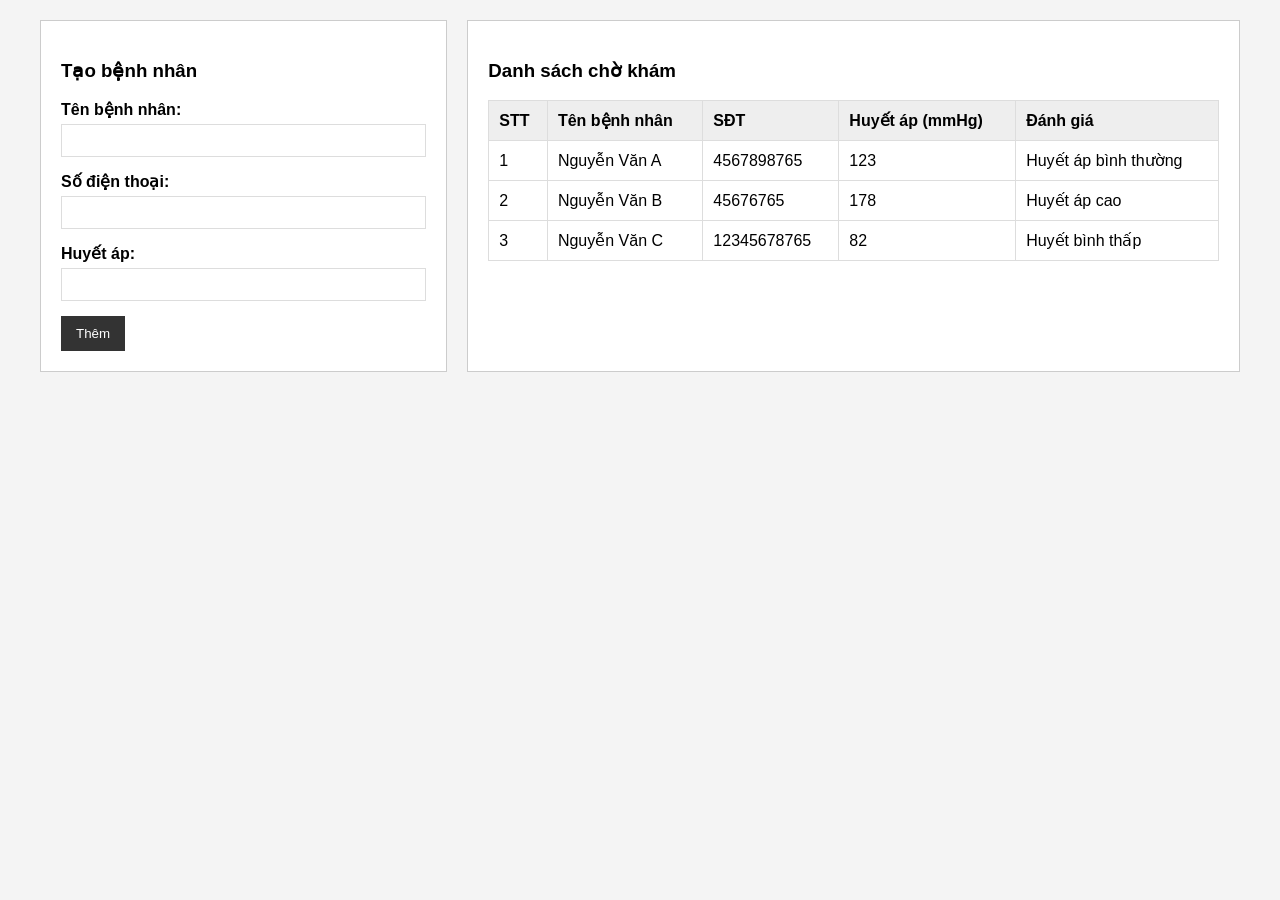
<file: BAITHI/index.html>
<!doctype html>
<html lang="en">
  <head>
    <meta charset="UTF-8" />
    <meta name="viewport" content="width=device-width, initial-scale=1.0" />
    <title>Document</title>
    <style>
      /* Reset cơ bản */
      * {
        box-sizing: border-box;
        font-family: Arial, sans-serif;
      }
      body {
        margin: 20px;
        background-color: #f4f4f4;
      }
      .container {
        display: flex;
        gap: 20px;
        max-width: 1200px;
        margin: auto;
      }

      /* Khu vực Form bên trái */
      .form-container {
        flex: 1;
        background: white;
        padding: 20px;
        border: 1px solid #ccc;
      }
      .form-group {
        margin-bottom: 15px;
      }
      .form-group label {
        display: block;
        font-weight: bold;
        margin-bottom: 5px;
      }
      .form-group input,
      .form-group select {
        width: 100%;
        padding: 8px;
        border: 1px solid #ddd;
      }
      button {
        cursor: pointer;
        padding: 10px 15px;
        background: #333;
        color: white;
        border: none;
      }
      button:hover {
        background: #555;
      }

      /* Khu vực Bảng bên phải */
      .list-container {
        flex: 2;
        background: white;
        padding: 20px;
        border: 1px solid #ccc;
      }
      .filter-group {
        margin-bottom: 15px;
        display: flex;
        gap: 10px;
      }
      table {
        width: 100%;
        border-collapse: collapse;
        margin-top: 10px;
      }
      table,
      th,
      td {
        border: 1px solid #ddd;
      }
      th,
      td {
        padding: 10px;
        text-align: left;
      }
      th {
        background-color: #eee;
      }

      /* Trạng thái đặc biệt */
      .priority-high {
        color: red;
        font-weight: bold;
      }
      .even-row {
        background-color: #fafafa;
      }
    </style>
  </head>
  <body>
    <div class="container">
      <div class="form-container">
        <h3>Tạo bệnh nhân</h3>
        <div class="form-group">
          <label>Tên bệnh nhân:</label>
          <input type="text" id="patientName" />
        </div>
        <div class="form-group">
          <label>Số điện thoại:</label>
          <input type="text" id="patientPhone" />
        </div>
        <div class="form-group">
          <label>Huyết áp:</label>
          <input type="number" id="blood-pressure" />
        </div>
        <button id="btnRegister">Thêm</button>
      </div>

      <div class="list-container">
        <h3>Danh sách chờ khám</h3>
        <table>
          <thead>
            <tr>
              <th>STT</th>
              <th>Tên bệnh nhân</th>
              <th>SĐT</th>
              <th>Huyết áp (mmHg)</th>
              <th>Đánh giá</th>
            </tr>
          </thead>
          <tbody id="listPatient">
           
          </tbody>
        </table>
      </div>
    </div>
    <script src="./script.js"></script>
  </body>
</html>
</file>
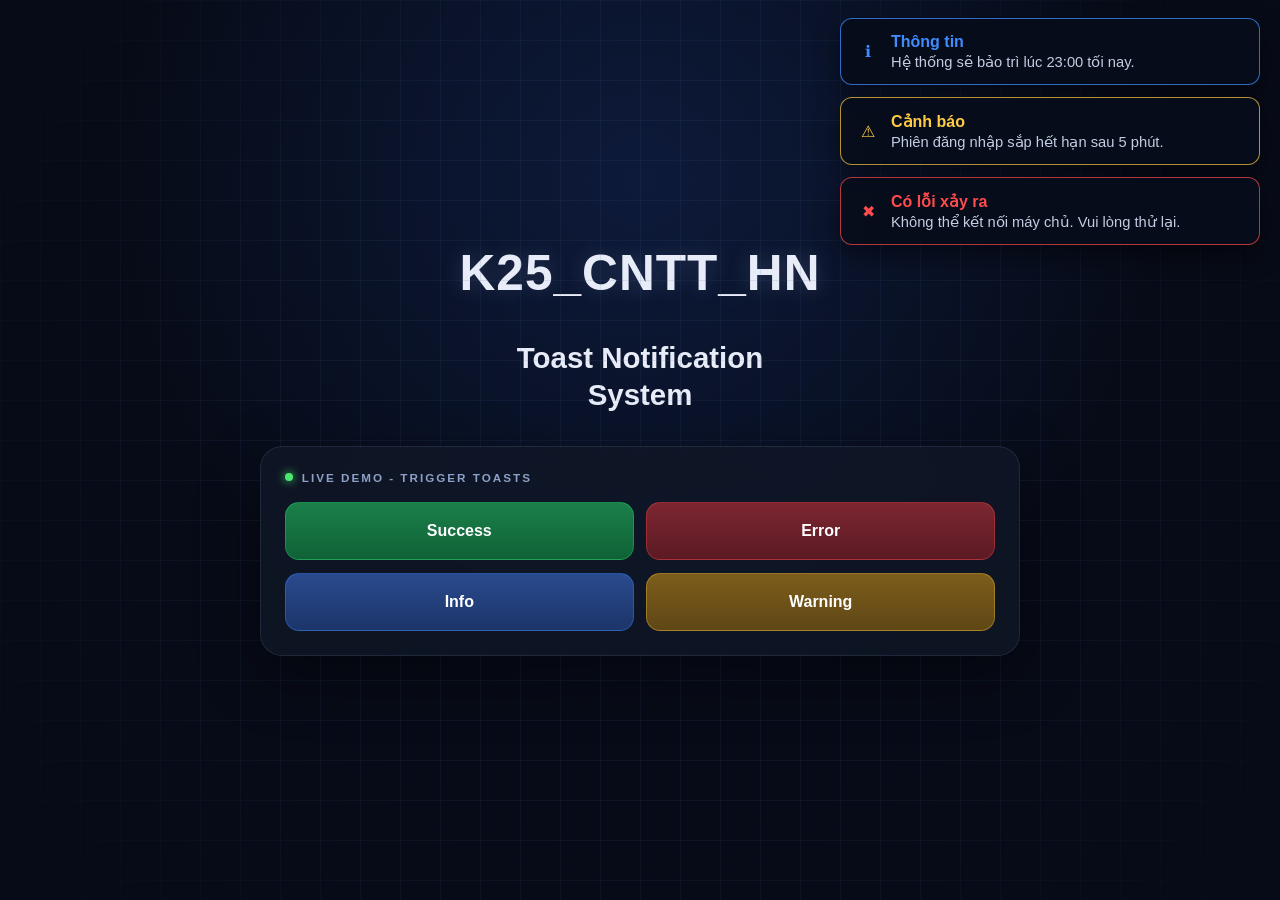
<file: BOTRO_TOAST_UI/index.html>
<!DOCTYPE html>
<html lang="vi">
<head>
  <meta charset="UTF-8" />
  <meta name="viewport" content="width=device-width, initial-scale=1.0" />
  <title>K25_CNTT_HN - Toast Notification</title>
  <!-- CSS để tạo nền, card trung tâm và style cho toast -->
  <link rel="stylesheet" href="style.css" />
</head>
<body>
  <!-- Lớp nền grid xanh nhạt (decorative, không tương tác) -->
  <div class="bg-grid"></div>

  <!-- Phần nội dung chính: tiêu đề + panel chứa nút trigger toast -->
  <main class="hero">
    <h1>K25_CNTT_HN</h1>
    <p>Toast Notification<br />System</p>

    <section class="panel">
      <!-- Dòng demo: có chấm xanh và text "LIVE DEMO" -->
      <div class="panel-title">
        <span class="dot"></span>
        LIVE DEMO - TRIGGER TOASTS
      </div>

      <!-- 4 nút để bắn toast theo các trạng thái khác nhau -->
      <div class="btn-grid">
        <button class="trigger success" data-type="success">Success</button>
        <button class="trigger error" data-type="error">Error</button>
        <button class="trigger info" data-type="info">Info</button>
        <button class="trigger warning" data-type="warning">Warning</button>
      </div>
    </section>
  </main>

  <!-- Container toast: JS sẽ thêm toast vào đây (ở góc phải phía trên) -->
  <aside id="toastContainer" class="toast-container" aria-live="polite" aria-atomic="true"></aside>

  <!-- JS để tạo toast khi bấm nút -->
  <script src="script.js"></script>
</body>
</html>
</file>
<file: BOTRO_TOAST_UI/style.css>
:root {
  --bg: #070b17;
  --panel: rgba(17, 24, 39, 0.72);
  --text: #e8ecf8;
  --muted: #8ca0c8;
  --success: #2cd673;
  --error: #ff4b4b;
  --warning: #ffcb45;
  --info: #3f8cff;
}

/* Reset/chuẩn hóa box sizing */
* {
  box-sizing: border-box;
}

body {
  margin: 0;
  min-height: 100vh;
  font-family: "Segoe UI", Tahoma, Geneva, Verdana, sans-serif;
  /* Nền gradient tối giống phong cách trong ảnh */
  background: radial-gradient(circle at 50% 20%, #0d1a3a 0%, var(--bg) 55%);
  color: var(--text);
  overflow: hidden;
}

/* Grid mờ trang trí phía sau */
.bg-grid {
  position: fixed;
  inset: 0;
  background-image:
    linear-gradient(rgba(69, 98, 150, 0.12) 1px, transparent 1px),
    linear-gradient(90deg, rgba(69, 98, 150, 0.12) 1px, transparent 1px);
  background-size: 40px 40px;
  mask-image: radial-gradient(circle at center, black 48%, transparent 100%);
  pointer-events: none;
}

/* Căn giữa phần hero */
.hero {
  min-height: 100vh;
  display: grid;
  place-content: center;
  gap: 2rem;
  text-align: center;
}

/* Tiêu đề lớn */
h1 {
  margin: 0;
  letter-spacing: 1px;
  font-size: clamp(2rem, 5vw, 3.1rem);
  font-weight: 700;
  text-shadow: 0 0 22px rgba(173, 198, 255, 0.2);
}

/* Sub-title dưới tiêu đề */
.hero p {
  margin: 0.4rem 0 0;
  font-size: clamp(1rem, 2.3vw, 1.9rem);
  font-weight: 700;
  line-height: 1.25;
}

/* Khung panel chứa nút demo */
.panel {
  width: min(92vw, 760px);
  margin: 0 auto;
  padding: 1.5rem;
  border-radius: 22px;
  background: var(--panel);
  border: 1px solid rgba(139, 158, 197, 0.15);
  backdrop-filter: blur(10px);
  box-shadow: 0 20px 60px rgba(0, 0, 0, 0.42);
}

/* Dòng tiêu đề panel: có chấm xanh + chữ */
.panel-title {
  display: flex;
  align-items: center;
  gap: 0.55rem;
  color: var(--muted);
  font-size: 0.73rem;
  letter-spacing: 2px;
  text-transform: uppercase;
  font-weight: 700;
  text-align: left;
  margin-bottom: 1.15rem;
}

/* Chấm xanh cho LIVE DEMO (sẽ chớp nháy) */
.dot {
  width: 8px;
  height: 8px;
  border-radius: 50%;
  background: #4be870;
  box-shadow: 0 0 10px #4be870;
  /* Hiệu ứng chớp nháy */
  animation: demoBlink 1.05s infinite ease-in-out;
}

/* Grid 2 cột cho 4 nút trigger */
.btn-grid {
  display: grid;
  grid-template-columns: repeat(2, minmax(180px, 1fr));
  gap: 0.8rem;
}

/* Nút bấm tạo toast */
.trigger {
  height: 58px;
  border: 1px solid transparent;
  border-radius: 14px;
  font-size: 1rem;
  font-weight: 700;
  cursor: pointer;
  color: #fff;
  /* Hiệu ứng hover nhẹ */
  transition: transform 0.16s ease, filter 0.16s ease;
}

.trigger:hover {
  transform: translateY(-1px);
  filter: brightness(1.08);
}

.success {
  background: linear-gradient(180deg, #1b7f4a, #0f6236);
  border-color: rgba(44, 214, 115, 0.35);
}

.error {
  background: linear-gradient(180deg, #7c2631, #5b1a23);
  border-color: rgba(255, 75, 75, 0.35);
}

.info {
  background: linear-gradient(180deg, #294a8e, #1c3569);
  border-color: rgba(63, 140, 255, 0.35);
}

.warning {
  background: linear-gradient(180deg, #7c5d1b, #5f4715);
  border-color: rgba(255, 203, 69, 0.35);
}

.toast-container {
  position: fixed;
  right: 20px;
  top: 18px;
  width: min(420px, 92vw);
  display: grid;
  gap: 12px;
  z-index: 20;
}

/* Mỗi toast (thẻ thông báo) */
.toast {
  display: flex;
  align-items: center;
  gap: 12px;
  padding: 14px 16px;
  border-radius: 12px;
  background: rgba(7, 13, 26, 0.9);
  border: 1px solid;
  box-shadow: 0 10px 26px rgba(0, 0, 0, 0.45);
  animation: slideIn 0.28s ease;
  position: relative;
  overflow: hidden;
}

.toast .icon {
  width: 22px;
  text-align: center;
  font-size: 1rem;
}

.toast .title {
  font-weight: 700;
  margin-bottom: 2px;
}

.toast .desc {
  color: #c3cde2;
  font-size: 0.92rem;
}

.toast.success { border-color: rgba(44, 214, 115, 0.65); }
.toast.error { border-color: rgba(255, 75, 75, 0.7); }
.toast.warning { border-color: rgba(255, 203, 69, 0.7); }
.toast.info { border-color: rgba(63, 140, 255, 0.75); }

.toast.success .icon,
.toast.success .title { color: var(--success); }
.toast.error .icon,
.toast.error .title { color: var(--error); }
.toast.warning .icon,
.toast.warning .title { color: var(--warning); }
.toast.info .icon,
.toast.info .title { color: var(--info); }

.toast .progress {
  /* Thanh tiến trình rút ngắn nằm ở đáy toast */
  position: absolute;
  left: 0;
  bottom: 0;
  height: 3px;
  width: 100%;
  transform-origin: left;
  /* JS sẽ set biến --life theo thời lượng toast */
  animation: shrink var(--life, 3900ms) linear forwards;
}

.toast.success .progress { background: var(--success); }
.toast.error .progress { background: var(--error); }
.toast.warning .progress { background: var(--warning); }
.toast.info .progress { background: var(--info); }

@keyframes slideIn {
  from {
    transform: translateX(38px);
    opacity: 0;
  }
  to {
    transform: translateX(0);
    opacity: 1;
  }
}

/* Rút ngắn thanh tiến trình từ đầy -> 0 */
@keyframes shrink {
  from {
    transform: scaleX(1);
  }
  to {
    transform: scaleX(0);
  }
}

/* Chớp nháy chấm xanh */
@keyframes demoBlink {
  0%, 100% {
    opacity: 1;
    box-shadow: 0 0 10px #4be870;
  }
  50% {
    opacity: 0.25;
    box-shadow: 0 0 3px #4be870;
  }
}

@media (max-width: 640px) {
  .btn-grid {
    grid-template-columns: 1fr;
  }

  .toast-container {
    right: 10px;
    top: 10px;
  }
}
</file>
